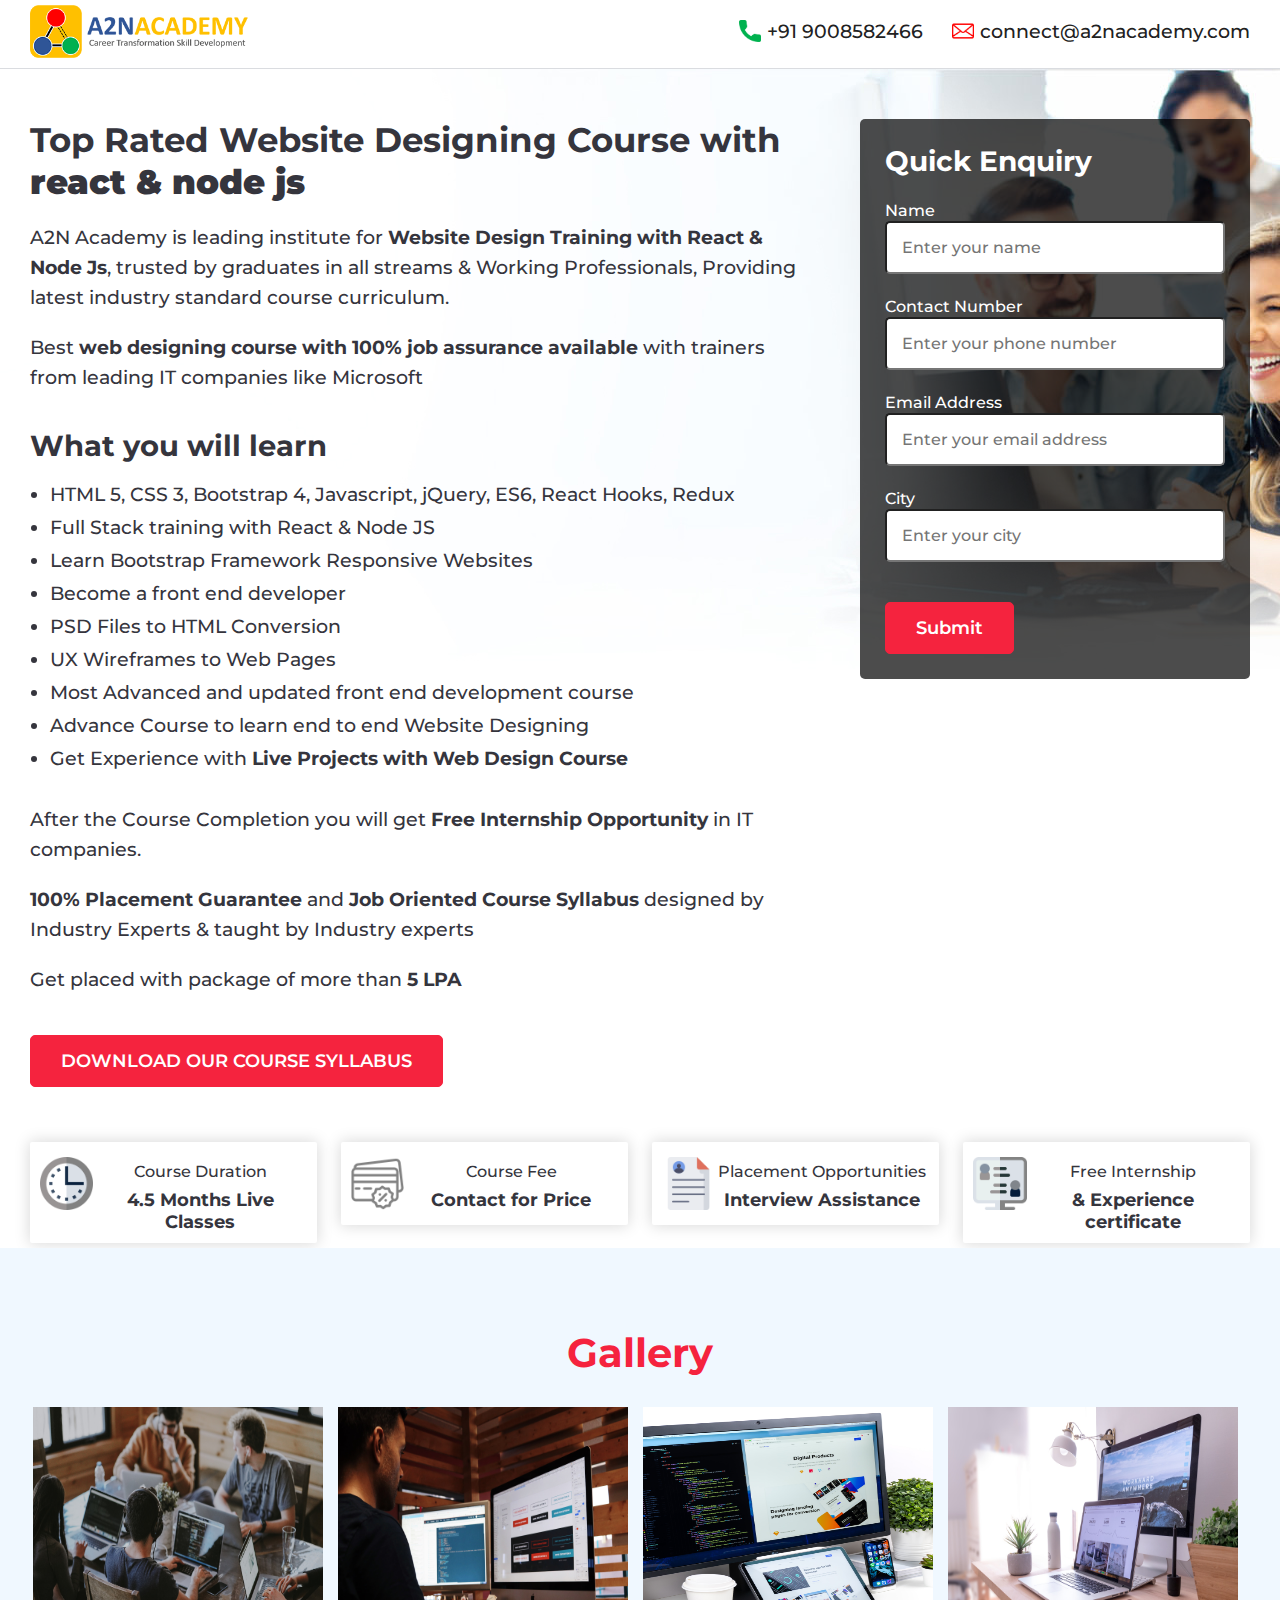
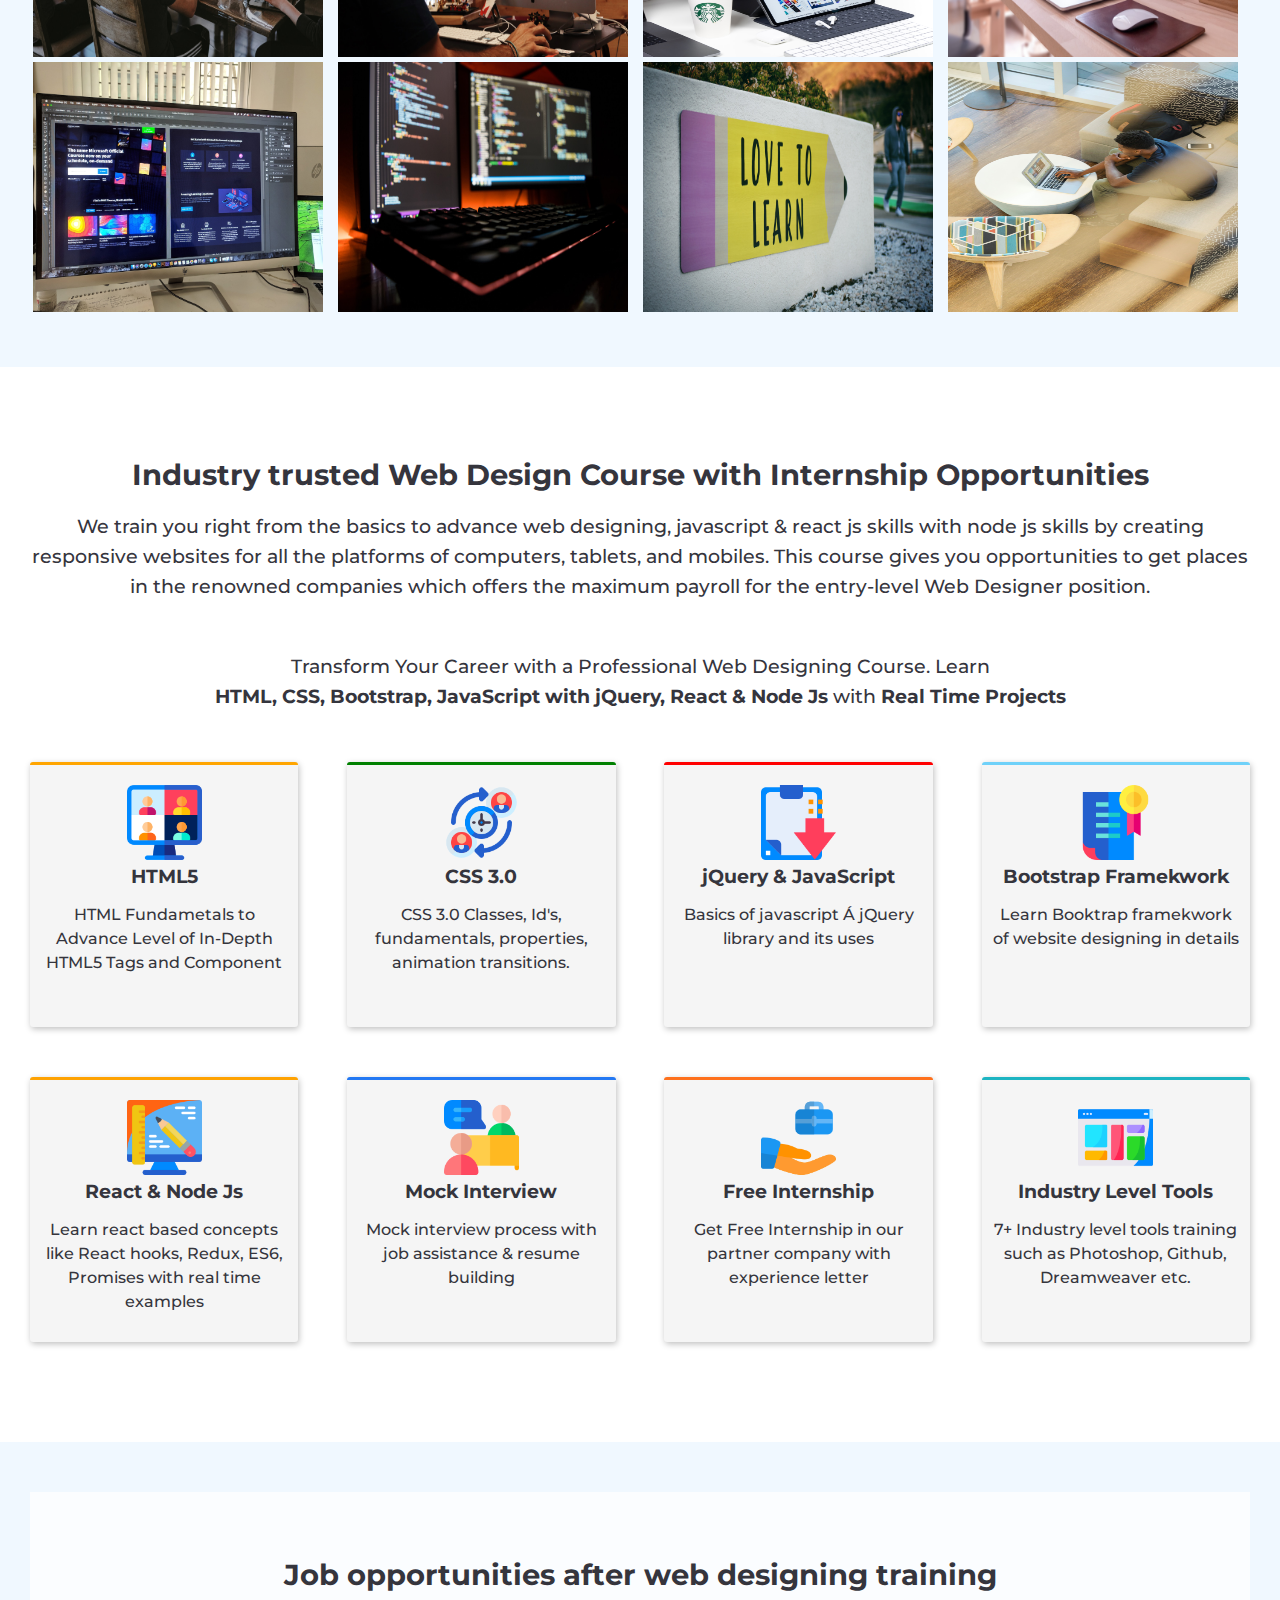
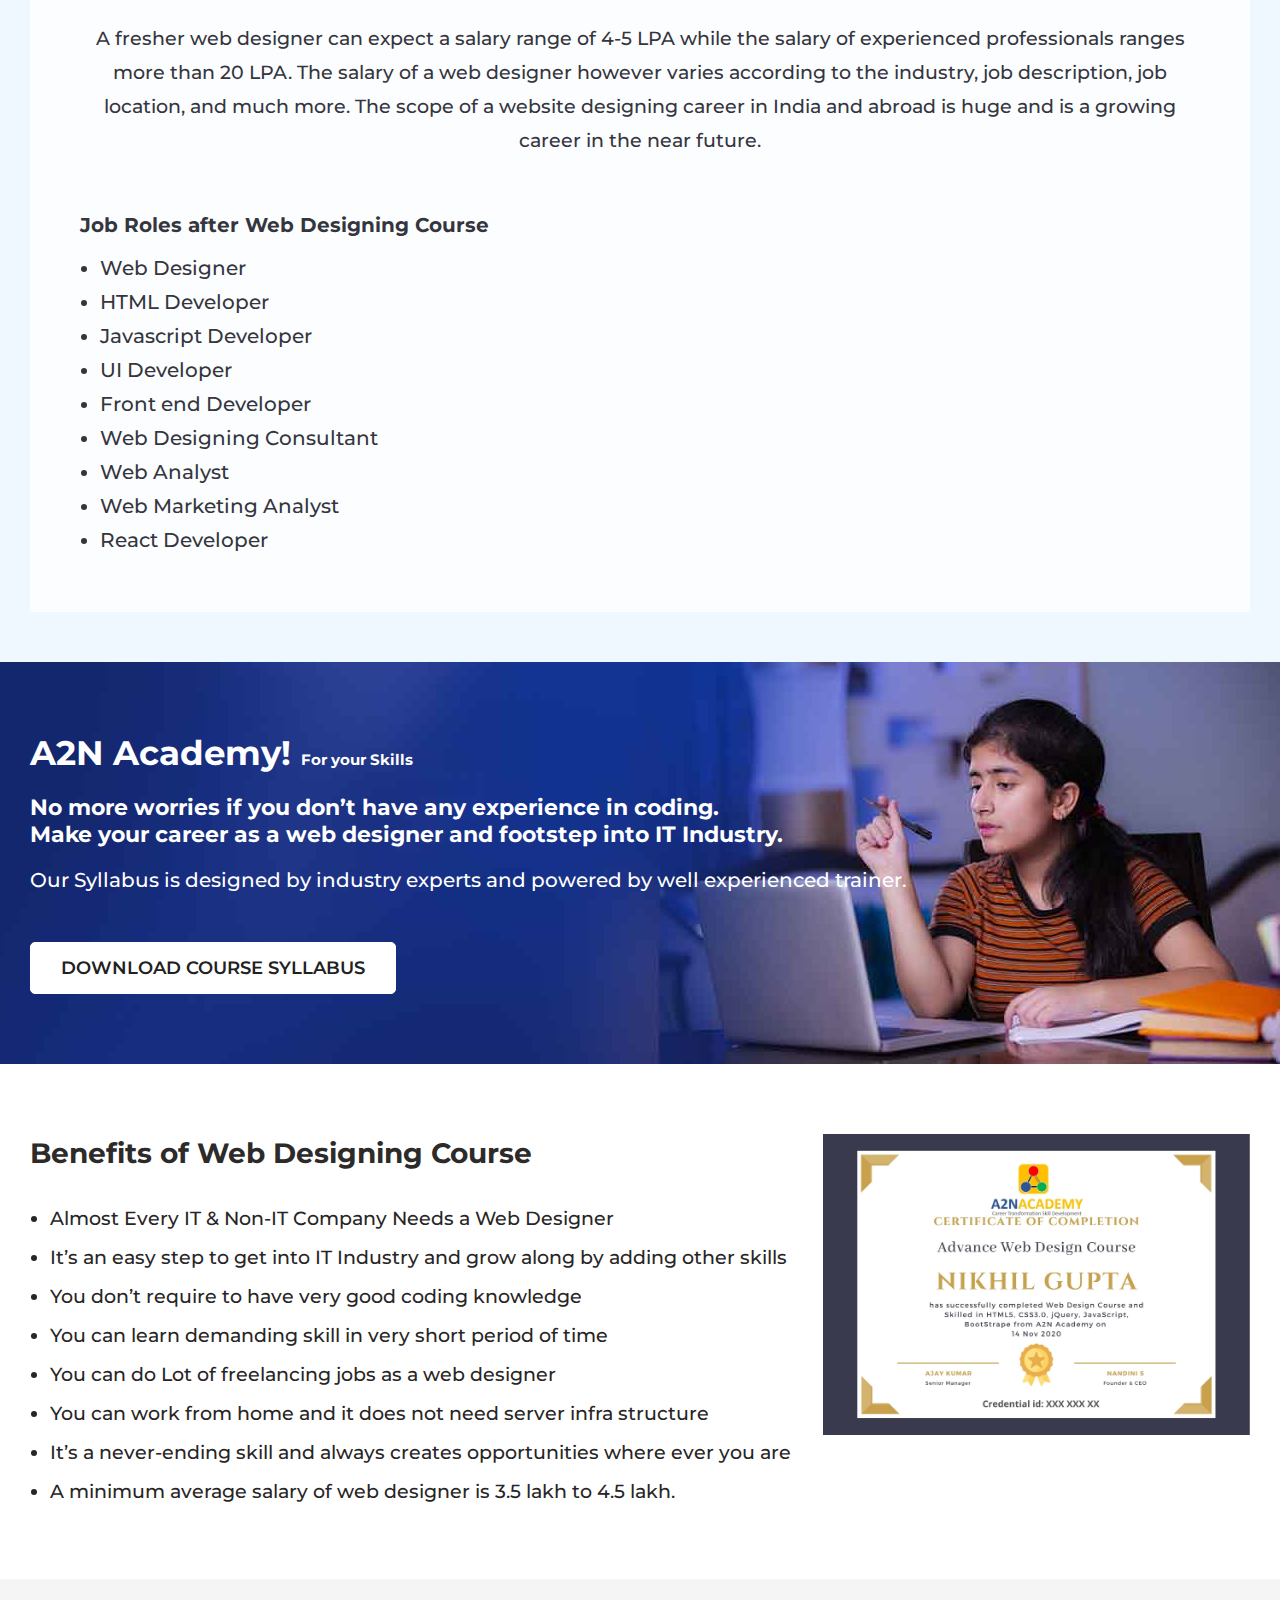
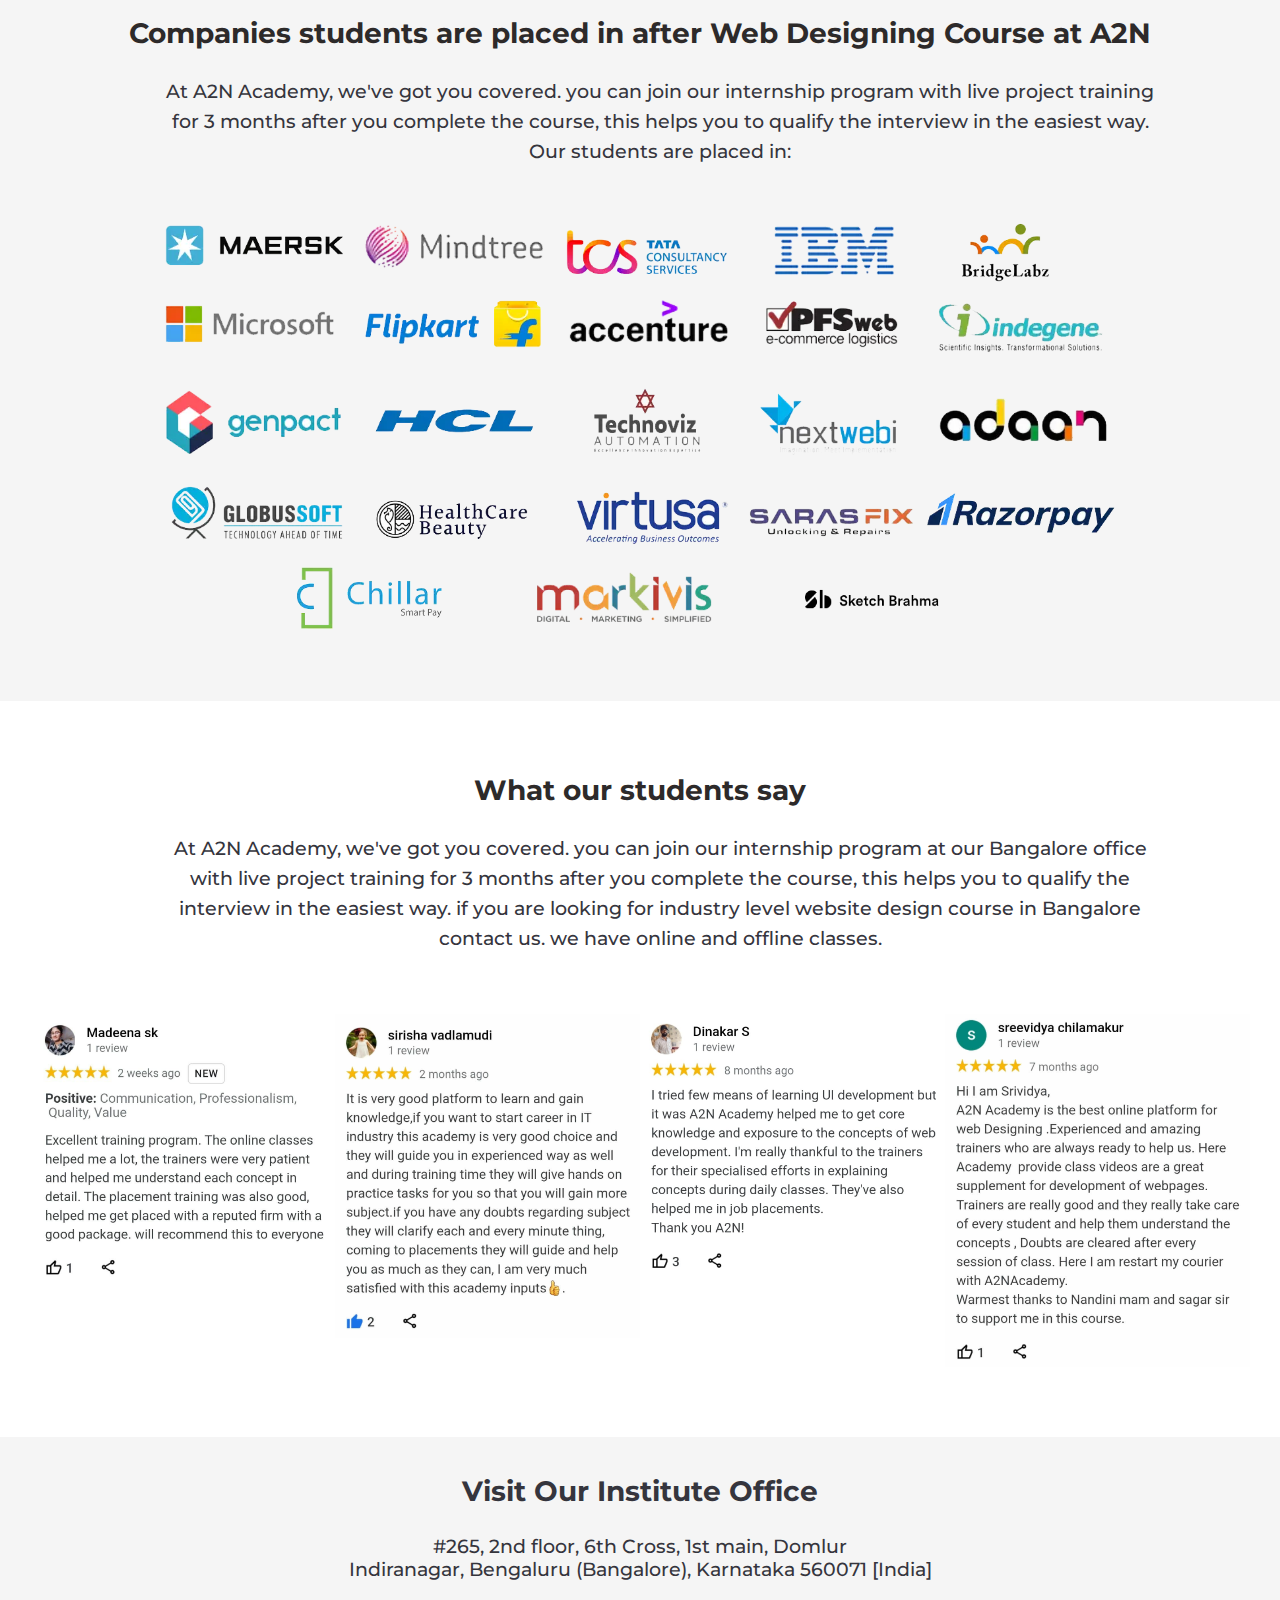
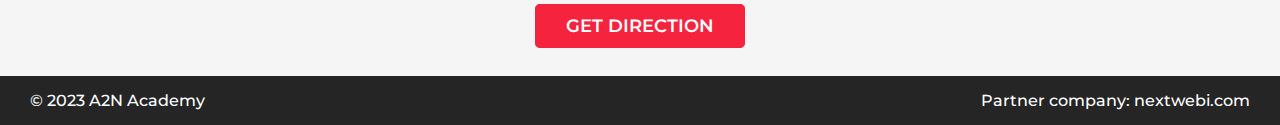
<file: index.html>
<!DOCTYPE html>
<html lang="en-us">

<head>
    <meta name="viewport" content="width=device-width, initial-scale=1.0">
    <!-- This is title -->
    <title>Web Designing Course, Online Web Designing Training, Live Online Web Design Classes</title>
    <!-- link to stylesheet -->
    <link rel="stylesheet" href="project1.css">
    <link rel="stylesheet" href="project1responisvepage.css">

    <!-- LINK TO JQUERY STYLE SHEET -->
    <link rel="stylesheet" href="/jquery/lightbox2-master/dist/css/lightbox.min.css">


    <!--link to Favicon  -->
    <link rel="icon" href="images/fav.png" type="images/png">
    <!-- font link -->
    <link rel="preconnect" href="https://fonts.googleapis.com">
    <link rel="preconnect" href="https://fonts.gstatic.com" crossorigin>
    <link
        href="https://fonts.googleapis.com/css2?family=Arvo:ital,wght@0,400;0,700;1,400;1,700&family=Fredoka+One&family=Inconsolata:wght@200;300;400;500;600;700;800;900&family=Montserrat:ital,wght@0,100;0,200;0,300;0,400;0,500;0,600;0,700;0,800;0,900;1,100;1,200;1,300;1,400;1,500;1,600;1,700;1,800;1,900&display=swap"
        rel="stylesheet">







</head>

<body>
    <!-- logo -->
    <!-- <MArquee>MOHAMMMED MAKKI</MArquee> -->
    <section class="header">
        <div class="container">


            <div class="logo">
                <img src="images/logo.png" alt="logo" />

            </div>

            <div class="menu">
                <ul>
                    <li><img src="images/phone-call.png"><a href="tel:+91 9008582466">+91 9008582466</a></li>
                    <li><img src="images/email-icon.png"><a
                            href="mailto:connect@a2nacademy.com">connect@a2nacademy.com</a>
                    </li>
                </ul>
            </div>

        </div>
    </section>

    <!--  BANNER SECTION 2 -->

    <section class="banner">
        <div class="container">
            <div class="banner1">

                <h1>Top Rated Website Designing Course with <b>react &amp; node js</b></h1>

                <p>
                    A2N Academy is leading institute for <strong>Website Design Training with React &amp; Node
                        Js</strong>, trusted by graduates in all streams &amp; Working Professionals, Providing latest
                    industry standard course curriculum.
                </p>
                <p>
                    Best <strong>web designing course with 100% job assurance available</strong> with trainers from
                    leading IT companies like Microsoft
                </p>

                <h2>What you will learn</h2>
                <ul>
                    <li>HTML 5, CSS 3, Bootstrap 4, Javascript, jQuery, ES6, React Hooks, Redux</li>
                    <li>Full Stack training with React &amp; Node JS</li>
                    <li>Learn Bootstrap Framework Responsive Websites</li>
                    <li>Become a front end developer</li>
                    <li>PSD Files to HTML Conversion</li>
                    <li>UX Wireframes to Web Pages</li>
                    <li>Most Advanced and updated front end development course</li>
                    <li>Advance Course to learn end to end Website Designing</li>
                    <li>Get Experience with <strong>Live Projects with Web Design Course</strong></li>
                </ul>
                <p>After the Course Completion you will get <strong>Free Internship Opportunity</strong> in IT
                    companies.</p>
                <p><strong>100% Placement Guarantee</strong> and <strong>Job Oriented Course Syllabus</strong> designed
                    by Industry Experts &amp; taught by Industry experts</p>
                <p>Get placed with package of more than <strong>5 LPA</strong> </p>
                <input class="btnstyle" type="submit" value="DOWNLOAD OUR COURSE SYLLABUS">


            </div>
            <div class="banner2">
                <form class="form">
                    <h3>Quick Enquiry</h3>
                    <label for="name">Name</label>
                    <input type="text" class="form-control" placeholder="Enter your name" />

                    <label for="contact">Contact Number</label>
                    <input type="number" class="form-control" placeholder="Enter your phone number" />

                    <label for="email">Email Address</label>
                    <input type="email" class="form-control" placeholder="Enter your email address" />

                    <label for="city">City</label>
                    <input type="text" class="form-control" placeholder="Enter your city">

                    <input class="btnstyle" type="submit">
                </form>
            </div>
    </section>

    <!-- FEATURES SECTION -->
    <section class="key-features">
        <div class="container">

            <div class="feature">
                <div class="icon"><img class="img-fluid" src="images/duration.png"> </div>
                <div class="content">
                    <p>Course Duration</p>
                    <h4>4.5 Months Live Classes</h4>
                </div>
            </div>

            <div class="feature">
                <div class="icon"><img class="img-fluid" src="images/course-fee.png"> </div>
                <div class="content">
                    <p>Course Fee</p>
                    <h4>Contact for Price</h4>
                </div>
            </div>

            <div class="feature">
                <div class="icon"><img class="img-fluid" src="images/interview.png"> </div>
                <div class="content">
                    <p>Placement Opportunities</p>
                    <h4>Interview Assistance</h4>
                </div>
            </div>

            <div class="feature">
                <div class="icon"><img class="img-fluid" src="images/candidates.png"> </div>
                <div class="content">
                    <p>Free Internship</p>
                    <h4>& Experience certificate</h4>
                </div>
            </div>
        </div>
    </section>



    <!-- HTML LIGHT BOX JQUERY -->
    <section class="jquery-lightbox-sec">
        <div class="container ">
            <div class="jquery-style">
                <h2 class="jquery-h2">Gallery</h2>

                <a href="images/01.jpg" data-lightbox="example">
                    <img src="images/01.jpg" alt="image-1">
                </a>

                <a href="images/02.jpg" data-lightbox="example">
                    <img src="images/02.jpg" alt="image-2">
                </a>
                <a href="images/03.jpg" data-lightbox="example">
                    <img src="images/03.jpg" alt="image-3">
                </a>
                <a href="images/04.jpg" data-lightbox="example">
                    <img src="images/04.jpg" alt="image-4">
                </a>
                <a href="images/05.jpg" data-lightbox="example">
                    <img src="images/05.jpg" alt="image-5">
                </a>
                <a href="images/06.jpg" data-lightbox="example">
                    <img src="images/06.jpg" alt="image-6">
                </a>
                <a href="images/07.jpg" data-lightbox="example">
                    <img src="images/07.jpg" alt="image-7">
                </a>
                <a href="images/08.jpg" data-lightbox="example">
                    <img src="images/08.jpg" alt="image-8">
                </a>
            </div>
        </div>
    </section>














    <!-- Webdesign section -->
    <section class="webdesign">
        <div class="container">
            <div class="webdesign1">
                <h2>Industry trusted Web Design Course with Internship Opportunities</h2>
                <p>We train you right from the basics to advance web designing, javascript & react js skills with node
                    js skills by creating responsive websites for all the platforms of computers, tablets, and mobiles.
                    This course gives you opportunities to get places in the renowned companies which offers the maximum
                    payroll for the entry-level Web Designer position.</p>
                <p>Transform Your Career with a Professional Web Designing Course. Learn <br>
                    <b> HTML, CSS, Bootstrap, JavaScript with jQuery, React & Node Js</b> with <b>Real Time Projects</b>
                </p>

            </div>
            <div class="webdesign2">
                <div class="web21">
                    <img class="img-fluid" src="images/online-live-classes.png">
                    <h4>HTML5</h4>
                    <p>HTML Fundametals to Advance Level of In-Depth HTML5 Tags and Component</p>
                </div>

                <div class="web21">
                    <img class="img-fluid" src="images/flexible-schedule.png">
                    <h4>CSS 3.0
                    </h4>
                    <p>CSS 3.0 Classes, Id's, fundamentals, properties, animation transitions.

                    </p>
                </div>

                <div class="web21">
                    <img class="img-fluid" src="images/assignment.png">
                    <h4>jQuery & JavaScript</h4>
                    <p>Basics of javascript Á jQuery library and its uses </p>
                </div>

                <div class="web21">
                    <img class="img-fluid" src="images/certificate.png">
                    <h4>Bootstrap Framekwork</h4>
                    <p>Learn Booktrap framekwork of website designing in details </p>
                </div>

                <div class="web21">
                    <img class="img-fluid" src="images/computer-skills.png">
                    <h4>React & Node Js</h4>
                    <p>Learn react based concepts like React hooks, Redux, ES6, Promises with real time examples</p>
                </div>

                <div class="web21">
                    <img class="img-fluid" src="images/job-interview.png">
                    <h4>Mock Interview</h4>
                    <p>Mock interview process with job assistance & resume building</p>
                </div>

                <div class="web21">
                    <img class="img-fluid" src="images/internship.png">
                    <h4>Free Internship</h4>
                    <p>Get Free Internship in our partner company with experience letter</p>
                </div>

                <div class="web21">
                    <img class="img-fluid" src="images/computer-tools.png">
                    <h4>Industry Level Tools</h4>
                    <p>7+ Industry level tools training such as Photoshop, Github, Dreamweaver etc.</p>
                </div>
            </div>
        </div>
    </section>

    <!-- JOB OPPORTUNITIES SECTION -->
    <section class="jobs">
        <div class="container">
            <div class="job-in">
                <h2>Job opportunities after web designing training</h2>
                <p>A fresher web designer can expect a salary range of 4-5 LPA while the salary of experienced
                    professionals ranges more than 20 LPA. The salary of a web designer however varies according to the
                    industry, job description, job location, and much more. The scope of a website designing career in
                    India and abroad is huge and is a growing career in the near future.</p>
                <h4>Job Roles after Web Designing Course</h4>
                <ul>
                    <li>Web Designer</li>
                    <li>HTML Developer</li>
                    <li>Javascript Developer</li>
                    <li>UI Developer</li>
                    <li>Front end Developer</li>
                    <li>Web Designing Consultant</li>
                    <li>Web Analyst</li>
                    <li>Web Marketing Analyst</li>
                    <li>React Developer</li>
                </ul>
            </div>
        </div>

    </section>

    <!-- A2N SKILLS SECTION -->
    <section class="a2nskills">
        <div class="container">

            <h3>A2N Academy! <span>For your Skills</span></h3>
            <h4>
                No more worries if you don’t have any experience in coding.<br />
                Make your career as a web designer and footstep into IT Industry.
            </h4>
            <p> Our Syllabus is designed by industry experts and powered by well experienced trainer.</p>
            <input class="btnstyle1" type="button" value="DOWNLOAD COURSE SYLLABUS">
        </div>
        </div>
        </div>
    </section>

    <!-- BENEFITS SECTION -->
    <section class="benefits">
        <div class="container">
            <div class="benefits-content">
                <h2>Benefits of Web Designing Course</h2>
                <ul class="pl-0">
                    <li> Almost Every IT & Non-IT Company Needs a Web Designer</li>
                    <li> It’s an easy step to get into IT Industry and grow along by adding other skills</li>
                    <li> You don’t require to have very good coding knowledge</li>
                    <li> You can learn demanding skill in very short period of time</li>
                    <li> You can do Lot of freelancing jobs as a web designer</li>
                    <li> You can work from home and it does not need server infra structure</li>
                    <li> It’s a never-ending skill and always creates opportunities where ever you are</li>
                    <li> A minimum average salary of web designer is 3.5 lakh to 4.5 lakh.</li>
                </ul>
            </div>
            <div class="benefits-img">
                <img class="img-fluid" src="images/certificate (1).png">
            </div>
        </div>
    </section>

    <!-- COMPANIES SECTION -->
    <section class="companies">
        <div class="container">
            <div class="companies-content">
                <h2 class="text-center-h2">Companies students are placed in after Web Designing Course at A2N</h2>
                <p class="text-center-p">At A2N Academy, we've got you covered. you can join our internship program with
                    live project training for 3 months after you complete the course, this helps you to qualify the
                    interview in the easiest way. Our students are placed in:</p>
            </div>


            <div class="companies-img">
                <img class="img-fluid" src="images/career-logo-updated.webp">
            </div>
        </div>
    </section>

    <!-- STUDENT REVIEW SECTION -->
    <section class="students">
        <div class="container">
            <div class="students-review">
                <h2 class="text-center-h2">What our students say</h2>
                <p class="text-center-p">At A2N Academy, we've got you covered. you can join our internship program at
                    our Bangalore office with live project training for 3 months after you complete the course, this
                    helps you to qualify the interview in the easiest way. if you are looking for industry level website
                    design course in Bangalore contact us. we have online and offline classes.</p>
            </div>

            <div class="students-review-img">
                <div class="r-img">
                    <img class="img-fluid" src="images/1.jpg">
                    <img class="img-fluid" src="images/2.jpeg">
                    <img class="img-fluid" src="images/3.jpeg">
                    <img class="img-fluid" src="images/4.jpeg">
                </div>
            </div>
    </section>


    <!-- VISIT SECTION -->
    <section class="visit">
        <div class="container">
            <div class="visit-address">
                <h2>Visit Our Institute Office
                </h2>
                <p>#265, 2nd floor, 6th Cross, 1st main, Domlur <br>
                    Indiranagar, Bengaluru (Bangalore), Karnataka 560071 [India]</p>
                <a class="btnstyled" target="_blank"
                    href="https://www.google.com/maps/place/A2N+Academy+%7C+Front-End+Development+Training,+Web+Designing+Course,+Digital+Marketing+Training/@12.9601315,77.6378801,17z/data=!3m1!4b1!4m5!3m4!1s0x3bae159a379eeaf1:0x9e9752ae8ec1531!8m2!3d12.9601315!4d77.6378801">GET
                    DIRECTION</a>
            </div>
        </div>

    </section>



    <!-- FOOTER SECTION -->
    <section class="footer">
        <div class="container">
            <div class="footer1">© 2023 A2N Academy</div>
            <div class="footer2">Partner company: nextwebi.com</div>
        </div>

    </section>




    <!-- LINK OR PATH FOR JQUERY SCRIPT -->
    <script src="https://cdnjs.cloudflare.com/ajax/libs/jquery/3.6.4/jquery.min.js"
        integrity="sha512-pumBsjNRGGqkPzKHndZMaAG+bir374sORyzM3uulLV14lN5LyykqNk8eEeUlUkB3U0M4FApyaHraT65ihJhDpQ=="
        crossorigin="anonymous" referrerpolicy="no-referrer"></script>
    <script src="/jquery/lightbox2-master/dist/js/lightbox.js"></script>

</body>

</html>
</file>
<file: project1.css>
body{
    font-family: 'Montserrat', sans-serif;
    font-size: 19px;
    font-weight: 500;
    color: #35353d;
}
.header{
    background-color: #fff;
    box-shadow: 0 2px 6px 0 rgb(0 0 0 / 12%), inset 0 -1px 0 0 #dadce0;
    width: 100%;
    float: left;
    padding-bottom: 7px;
}
a{
    text-decoration: none;
}

.container{
    margin: auto;
    max-width: 1300px;
    
}

*{
    margin: 0px;
    padding: 0px;
    box-sizing: border-box;
}

.menu a{
    text-decoration: none;
    color: #212121;
}
.logo img{
    float: left;
    width: 234px;
    padding: 5px 0px 4px 0px;
}

section{
    width: 100%;
    float: left;
}

.menu {
    float: right;
    width: 50%;
    text-align: right;
}
.menu ul li{
    display: inline-block;
    padding-left: 24px;
    padding-top: 20px;
    
    
    
}
.menu img{
      margin-right: 6px;
      width: 22px;
      float: left;
}

/* SECTION 2 */
.banner{
    background-image: url(./images/parallax-bg.jpg);
    padding: 50px 0px;
    background-repeat: no-repeat;
}
.banner1{
    float: left;
    width: 68%;
    padding-right: 5%;

}
.banner2{
    float: left;
    width: 32%;
}
.banner1 h1{
    font-size: 34px;
    padding-bottom: 20px;
}
.banner1 p{
    margin-bottom: 20px;
    line-height: 30px;
}
.banner1 h2{
    padding-bottom: 20px;
    padding-top: 15px;
}
.banner1 li{
    margin-left: 20px;
    padding-bottom: 10px;
}
.banner1 ul{
    margin-bottom: 25px;
}
.btnstyle{
    background-color: #f5233e;
    color: #fff;
    border-radius: 5px;
    padding: 10px 30px;
    font-weight: 600;
    border: 1px solid #f5233e;
    font-family: 'Montserrat', sans-serif;
    margin-top: 20px;
    line-height: 30px;
    font-size: 18px;
}

/* form section */

.form{
    background-color: rgba(0, 0,0,0.7);
    color: #fff;
    padding: 25px;
    border-radius: 5px;
}
.form label{
    font-size: 16px;
    margin-bottom: 5px;
}
.form-control{
    width: 100%;
    padding: 15px;
    margin-bottom: 20px;
    font-size: 16px;
    font-family:inherit;
    font-weight: 500;
    border-radius: 5px;
}
.form h3{
    margin-bottom: 20px;
    font-size: 28px;
}

/* a2nskills section */
.a2nskills{
    background-image: url(./images/call-to-action-bg.jpg);
    padding: 70px 0px;
    color: #fff;
    float: left;
    width: 100%;
    background-position: right bottom;
}
.a2nskills h3{
    font-size: 34px;
    margin-bottom: 20px;
}
.a2nskills h4{
    margin-bottom: 20px;
    font-size: 22px;
}
.a2nskills h3 span{
    font-size: 15px;
}
.a2nskills p{
    font-size: 20px;
    font-weight: 500;
    margin-bottom: 30px;
}
.btnstyle1{
    background-color: #fff;
    color: #212121;
    border-radius: 5px;
    padding: 10px 30px;
    font-weight: 600;
    border: 1px solid #fff;
    font-family: 'Montserrat', sans-serif;
    margin-top: 20px;
    line-height: 30px;
    font-size: 18px;
}



/* SECTION FEATURES */
.key-features{
    padding: 5px 0px;
    background-color: #fff;
}
.feature{
    width: 23.5%;
    border-radius: 2px;
    float: left;
    box-shadow: 0 0 15px 1px rgb(0 0 0 / 15%);
    padding: 15px 10px 10px 10px;
    margin-right: 2%;
}
.feature:last-child{
    margin-right: 0px;
}
.icon{
    float: left;
    width: 20%;
}
.content{
    float: left;
    width: 80%;
    padding-top: 5px;
    text-align: center;
}
.content h4{
    font-size: 18px;
}
.content p{
    font-size: 16px;
    margin-bottom: 8px;
}
.img-fluid{
    max-width: 100%;
    width: 100%;
}

/* webdesign  section*/
.webdesign{
    padding: 50px 0px;
    background-color:#fff;
}
.webdesign1{
    width: 100%;
    float: left;
    text-align: center;
}
.webdesign2{
    width: 100%;
    float: left;
}
.webdesign1 h2{
    margin-bottom: 20px;
    margin-top: 40px;
}
.webdesign1 p{
    margin-bottom: 50px;
    line-height: 30px;
}


.web21{
    width: 22%;
    float: left;
    text-align: center;
    background-color: #f5f5f5;
    padding: 20px 10px;
    box-shadow: 1px 2px 6px rgb(0 0 0 / 25%);
    border-top: 3px solid orange;
    border-radius: 3px;
    margin-right: 4%;
    margin-bottom: 50px;
    min-height: 265px;
}
.web21 img{
    width: 75px;
}
.web21 p{
    font-size: 16px;
    line-height: 24px;
}
.web21 h4{
    margin-bottom: 15px;
}
.web21:nth-child(2){
    border-color: green;
}
.web21:nth-child(3){
    border-color: red;
}
.web21:nth-child(4){
    border-color: #6FD1F9;
    margin-right: 0px;
}
.web21:nth-child(5){
    border-color: #FEA202;
}
.web21:nth-child(6){
    border-color: #2378F3;
  
}
.web21:nth-child(7){
    border-color: #FE711D;
}
.web21:last-child{
    border-color: #1cb4c2;
    margin-right: 0px;
}

/* JOB OPPORTUNITIES  SECTION*/
.jobs{
    background-color: #f0f8ff;
    padding: 50px 0px;
    float: left;
    width: 100%;
}
.job-in{
    background-color:rgba(255,255,255,0.7);
    padding: 50px;
}
.job-in h2 {
    text-align: center;
    padding-top: 15px;
}
.job-in p{
    text-align: center;
    line-height: 34px;
    padding-top: 30px;
    padding-bottom: 15px;
    
}
.job-in h4{
    font-size: 20px;
    margin-bottom: 19px;
    margin-top: 40px;

}
.job-in li{
    font-size: 20px;
    margin: 10px 0px;
    margin-left: 20px;
}

/* BENEFITS SECTION */
.benefits{
    padding: 70px 0px;
    
}
.benefits-content{
    width: 65%;
    float: left;
}
.benefits-img{
    width: 35%;
    float: left;
}
.benefits-content li{
    
    line-height: 35px;
    padding: 0px;
    margin-left: 20px;
    padding-top: 4px;
    color: #272525;
    
}
.benefits-content h2{
    font-size: 28px;
    line-height: 38px;
    color: #2d2a2a;
    margin-bottom: 25px;
}

/* COMPANIES SECTION */
.companies{
    padding: 35px 0px;
    background: #f5f5f5;
    width: 100%;
    float: left;
    text-align: center;
}

.text-center-h2{
    text-align: center;
    font-size: 28px;
    line-height: 38px;
    color: #2d2a2a;
    margin-bottom: 25px;
}
.text-center-p{
    text-align: center;
    margin-left: 10px;
    padding-left: 120px;
    padding-right: 90px;
    line-height: 30px;
    padding-bottom: 30px;
}
.companies-img{
    margin: auto;
    width: 950px;
}


/* <!-- STUDENT REVIEW SECTION --> */
.students{
    padding: 70px 0px;
    width: 100%;
    float: left;
}
.students-review{
    width: 100%;
    float: left;
}

.students-review-img{
    width: 100%;
    float: left;
}
.r-img img{
    width: 25%;
    float: left;
    padding-top: 30px;
}

/* VISIT SECTION */
.visit{
    padding: 35px 0px;
    width: 100%;
    background: #f5f5f5;
    float: left;
}
.visit-address{
    text-align: center;
}
.visit-address h2{
    margin-top: 0px;
    font-size: 28px;
    line-height: 38px;
    margin-bottom: 25px;

}
.visit-address p{
    padding-bottom: 30px;
}
.btnstyled{
    background: #f5233e;
    padding: 10px 30px;
    color: #fff;
    border-radius: 5px;
    border: 1px solid #f5233e;
    font-weight: 600;
    cursor: pointer;
    font-size: 18px;
    text-transform: uppercase;
    margin-top: 20px;
    line-height: 30px;
    font-family: inherit;
    text-decoration: none;
}


/* FOOTER SECTION */
.footer{
    background: #252525;
    padding: 15px 0px;
    color: white;
    font-size: 16px;
    width: 100%;
    float: left;
}
.footer1{
    width: 50%;
    float: left;
}
.footer2{
    width: 50%;
    float: left;
    text-align: right;
}
/* marquee{
    background-color: red;
    color: yellow;
    font-size: 20px;
    font-weight: 700;
} */



/* Lightbox section jquery external css */
.jquery-lightbox-sec{
    background-color: #f0f8ff;
    text-align: center;
    padding: 50px 0;
}
.jquery-style img{
    width: 290px;
    height: 250px;
    margin-right: 10px;
}
.jquery-h2 {
   margin: 30px 0;
   color: #f5233e;
   font-size: 40px;
}
</file>
<file: project1responisvepage.css>
@media only screen and (max-width:1280px){
    .container{
        max-width: 1250px;
        padding: 0px 15px;
    }
}







@media only screen and (min-width:992px) and (max-width:1199px){
        .container{
            max-width: 960px;
        }
       .menu{
        width: 58%;
       }
       .feature{
        width: 48%;
        margin-bottom: 2%;
        margin-right: 4%;
       }
       .web21{
        min-height: 290px;
       }
       .feature:nth-child(2){
        margin-right: 0px;
       }
    }

    @media only screen and (max-width:1024px){
        .container{
            max-width: 100%;
        }
        .menu{
            width: 58%;
        }
    }




@media only screen and (min-width:768px) and (max-width:991px){
        .container{
            max-width:720px;
            
        } 
        .body{
            font-size: 17px;
        }
        .menu{
            width: 69%;
        }
        .menu a{
            font-size: 16px;
        }
        .logo img{
            width: 200px;
        }
        .banner1 h1{
            font-size: 29px;
        }
        .form h3{
            font-size: 20px;
        }
        .form-control{
            font-size: 11px;
        }
        .form label {
            font-size: 15px;
        }
        .feature {
            width: 48%;
            margin-bottom: 2%;
            margin-right: 4%;
        }
        .web21{
            width: 46%;
        }
        .a2nskills{
            padding-top: 30px;   
        }
        .benefits-content{
            width: 100%;
        }
        .benefits-img{
            width: 100%;
        }
        .r-img img{
            width: 50%;
        }
        .web21:nth-child(2){
            margin-right: 0px;
        }
        .web21:nth-child(6){
            margin-right: 0px;
        }
        .web21{
            margin-right: 8%;
        } 
        .companies-img{
            width: 100%;
        }
        .feature:nth-child(2){
            margin-right: 0px;
        }
}











@media only screen and (min-width:576px) and (max-width:767px){
        .container{
            max-width: 100%;
            padding: 0px 20px;
        }
        body{
            font-size: 17px !important;
        }
        .logo img{
            width: 137px;
        }
        .menu {
            width: 71%;
        }

        .menu img {
            width: 20px;
        }
        .menu a{
            font-size: 15px;
        }
        .banner1 h1 {
            font-size: 24px;
        }
        .form h3 {
            font-size: 20px;
        }
        .form label {
            font-size: 12px;
        }
        .form-control{
            font-size: 12px;
        }
        *p{
            font-size: 17px;
        }
        .banner1 h2{
            font-size: 24px;
        }
        .btnstyle{
            padding: 5px 20px;
            font-size: 15px;
        }
        .feature{
            width: 48%;
            margin-right: 4%;
            margin-bottom: 4%;
        }
        .feature:nth-child(2){
            margin-right: 0px;
        }
        .icon {
            width: 18%;
        }
        .content p{
            font-size: 15px;
        }
        .content h4{
            font-size: 16px;
        }
        .web21{
            width: 46%;
            margin-right: 8%;
        }
        .webdesign1 h2{
            font-size:25px;
        }
        .web21:nth-child(2){
            margin-right: 0px;
        }
        .web21:nth-child(6){
            margin-right: 0px;
        }
        .web21:nth-child(7){
            margin-bottom: 0px;
        }
        .web21:nth-child(8){
            margin-bottom: 0px;
        }
        .job-in h2 {
            font-size: 25px;
        }
        .job-in p{
            font-size: 17px;
        }
        .job-in li {
            font-size: 17px;
        }
        .a2nskills{
            background-image: url(../Images/a2n\ skills\ image2\ responsive.jpg);
            background-repeat: no-repeat;
            background-size: cover;
        }
        .a2nskills h3{
            font-size: 26px;
        }
        .a2nskills h4{
            font-size: 18px;
        }
        .a2nskills p {
            font-size: 18px;
        }
        .btnstyle1{
            font-size: 16px;
        }
        .benefits-content{
            width: 100%;
        }
        .benefits-img{
            width: 100%;
        }
        .text-center-h2{
            font-size: 25px;
        }
        .companies-img{
            width: 90%;
        }
        .text-center-p {
            padding: 0px 50px;
        }
        .r-img img{
            width: 50%;
        }
        .visit-address h2{
            font-size: 23px;
        }
        .btnstyled {
            font-size: 16px;
        }
        .banner1{
            width: 60%;
        }
        .banner2{
            width: 40%;
        }
        .banner1 p{
            font-size: 17px;
        }
        .banner1 li {
            font-size: 17px;
            line-height: 1.5;
        }
        .benefits-content h2{
            font-size: 24px;
        }
        .benefits-content li {
            font-size: 17px;
        }
        .visit-address p{
            font-size: 16px;
        }
    }


   
    @media only screen and (max-width:653px){
        .container{
            max-width: 100%;
        }
        .logo img{
            width: 170px;
        }
        .menu{
            width: 72%;
        }
    }











@media only screen and (max-width:575px){
    .container{
        max-width: 100%;
        padding: 0px 15px;
    }
    body{
        font-size: 19px;
        font-family: 'Montserrat', sans-serif;
    }
    .logo{
        width: 100%;
        text-align: center;
    }
    .logo img{
        width: 200px;
        float: none;
    }
    .menu{
        width: 100%;
        text-align: center;
        padding: 0px;
    }
    .menu img {
        width: 19px;
    }
    .menu a{
        font-size: 16px;
        margin-right: 10px;
    }
    .menu ul li{
        padding: 0px;
    }
    .banner1 {
        width: 100%;
        padding-right: 0px;
        text-align: justify;
    }
    .banner2 {
        width: 100%;
    }
    .banner1 li{
        line-height: 1.6;
        text-align: justify;
    }
    
    .banner1 h1{
        font-size: 22px
    }
    .banner1 h2{
        font-size: 22px;
    }
    .btnstyle{
        font-size: 14px;
        padding: 5px 15px;
        margin-bottom: 15px;
    }
    .form h3{
        font-size: 22px;
    }
    .webdesign1 h2{
        font-size: 22px;
    }
    .feature {
        width: 100%;
        margin-bottom: 8%;
    }
    .content h4{
        font-size: 17px;
    }
    .icon {
        width: 16%;
    }
    .webdesign{
        padding: 0px;
    }
    .web21 {
        width: 100%;
    }
    .job-in h2 {
        font-size: 22px;
    }
    .webdesign1 p{
        text-align: justify;
    }
    .job-in{
        padding: 50px 0px;
    }
    .job-in li{
        line-height: 1.5;
        margin-left: 35px;
    }
    .job-in h4 {
        margin-left: 20px;
    }
    .jobs {
        padding: 50px 15px;
    }
    .a2nskills{
        background-repeat: no-repeat;
        padding: 30px;
        background-color: #1C3288;
        background-image: none;
    }

    .a2nskills h3 span {
        font-size: 18px;
    }
    .a2nskills h4{
        font-size: 18px;
    }
    .a2nskills p{
        font-size: 17px;
    }
    .btnstyle1{
        margin-left: -12px;
        padding: 5px 15px;
        font-size: 15px;
    }
    .benefits-content{
        width: 100%;
    }
    .benefits-content h2 {
        font-size: 25px;
    }
    .benefits-content li{
        text-align: justify;
    }
    .benefits-img{
        width: 100%;
    }
    .text-center-h2{
        font-size: 22px;
    }
    .text-center-p{
        padding: 0px;
        margin: 0px;
        text-align: justify;
    }
    .companies-img {
        width: 100%;
    }
    .r-img img{
        width: 100%;
    }
    .visit-address h2 {
        font-size: 20px;
    }
    .visit-address p{
        font-size: 17px;
    }
    .btnstyled {
        font-size: 15px;
    }
    .footer1 {
        width: 100%;
        text-align: center;
    }
    .footer2 {
        width: 100%;
        text-align: center;
    }
}











@media only screen and (max-width:412px){
    .container{
        max-width: 100%;
        padding: 0px 15px;
    }
    .logo img{
        width:180px
    }
    .menu a{
        font-size: 14px;
    }
}




@media only screen and (max-width:280px){
    .container{
        max-width:100%
    }
    body{
        font-size: 16px;
    }
    .banner1 h1{
        font-size: 19px;
    }
    .banner1 p{
        font-size: 16px;
    }
    .banner1 h2{
        font-size: 20px;
    }
    .banner1 li{
        font-size: 16px;
    }
    .btnstyle {
        font-size: 10px;
    }
    .form h3{
        font-size: 20px;
    }
    .form label{
        font-size: 15px;
    }
    .form-control{
        font-size: 12px;
    }
    .content p {
        font-size: 14px;
    }
    .content h4{
        font-size: 13px;
    }
    .webdesign1 h2{
        font-size: 20px;
    }
    .job-in h2{
        font-size: 20px;
    }
    .job-in li{
        font-size: 16px;
    }
    .a2nskills h3{
        font-size: 20px;
    }
    .a2nskills h4{
        font-size: 16px;
    }
    .a2nskills p{
        font-size: 14px;
    }
    .btnstyle1 {
        font-size: 10px;
    }
    .benefits-content h2{
        font-size: 20px;
        line-height: normal;
    }
    .benefits-content li{
        line-height: 30px;
    }
    .text-center-h2 {
        line-height: normal;
        font-size: 20px;
    }
    .visit-address h2 {
        font-size: 18px;
    }
    .visit-address p{
        font-size: 13px;
    }
    .btnstyled {
        font-size: 12px;
    }
    .footer1{
        font-size: 14px;
    }
    .footer2{
        font-size: 14px;
    }
}
</file>
